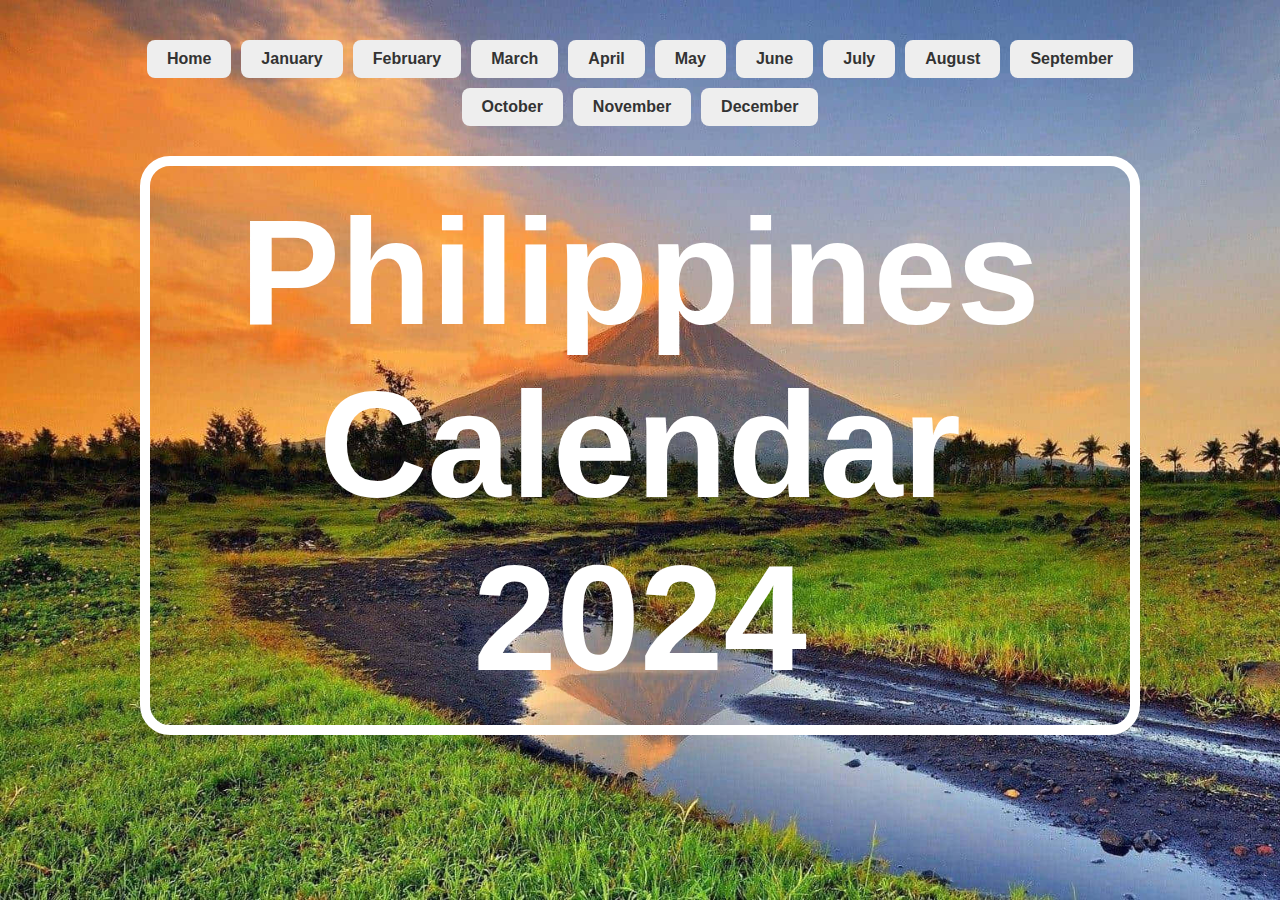
<file: index.html>
<!DOCTYPE html>
<html lang="en">
<head>
  <meta charset="utf-8" />
  <meta name="viewport" content="width=device-width, initial-scale=1" />
  <title>Philippines Calendar 2024</title>
  <link rel="stylesheet" href="style.css">
</head>
<body>
  <div class="wrap">
    <header>
      <div class="title"></div>
      <div class="subtitle"></div>
    </header>
    
    <section class="month-links">
      <a href="index.html">Home</a>
      <a href="January.html">January</a>
      <a href="February.html">February</a>
      <a href="march.html">March</a>
      <a href="april.html">April</a>
      <a href="may.html">May</a>
      <a href="june.html">June</a>
      <a href="july.html">July</a>
      <a href="august.html">August</a>
      <a href="september.html">September</a>
      <a href="october.html">October</a>
      <a href="november.html">November</a>
      <a href="december.html">December</a>
    </section>

    <header>
      <div class="home3">Philippines Calendar 2024</div>
      <div class="subtitle"></div>
    </header>
  </div>
</body>
</html>
</file>
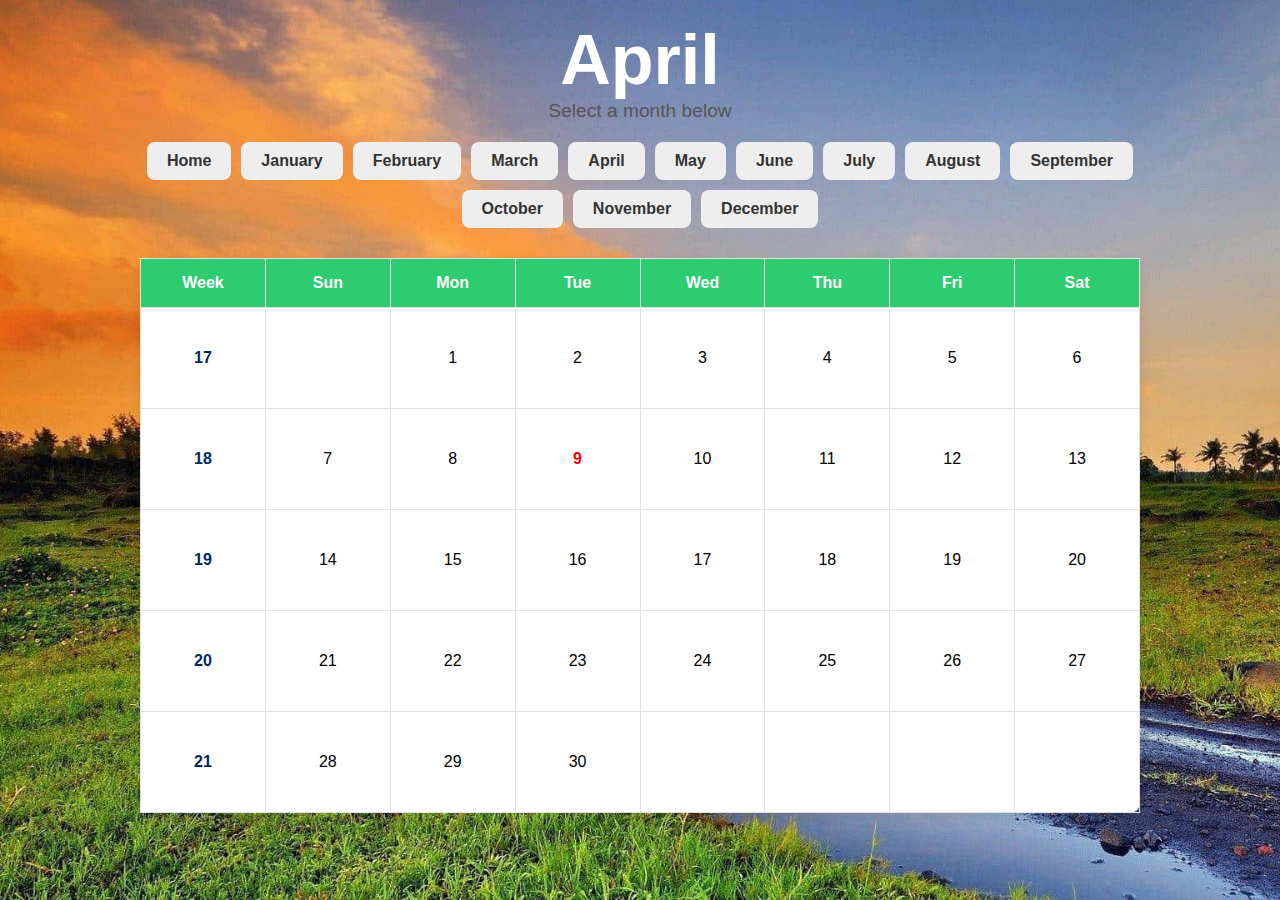
<file: april.html>
<!DOCTYPE html>
<html lang="en">
<head>
  <meta charset="utf-8" />
  <meta name="viewport" content="width=device-width, initial-scale=1" />
  <title>Philippines Calendar 2024</title>
  <link rel="stylesheet" href="style.css">
</head>
<body class="bg image" >
  <div class="wrap">
    <header>
      <div class="title">April</div>
      <div class="subtitle">Select a month below</div>
    </header>
    
    <section class="month-links">
      <a href="index.html">Home</a>
      <a href="January.html">January</a>
      <a href="February.html">February</a>
      <a href="march.html">March</a>
      <a href="april.html">April</a>
      <a href="may.html">May</a>
      <a href="june.html">June</a>
      <a href="july.html">July</a>
      <a href="august.html">August</a>
      <a href="september.html">September</a>
      <a href="october.html">October</a>
      <a href="november.html">November</a>
      <a href="december.html">December</a>
    </section>

    <section id="january" class="calendar">
      <table>
        <thead>
          <tr>
            <th>Week</th>
            <th>Sun</th>
            <th>Mon</th>
            <th>Tue</th>
            <th>Wed</th>
            <th>Thu</th>
            <th>Fri</th>
            <th>Sat</th>
          </tr>
        </thead>
        <tbody>
          <tr>
            <td class="weekc">17</td><td></td><td>1</td><td>2</td><td>3</td><td>4</td><td>5</td><td>6</td>
          </tr>
          <tr>
            <td class="weekc">18</td><td>7</td><td>8</td><td class="holiday1">9
              <div class="tooltip">
                <img src="araw ng kagitingan.jpg" alt="Araw ng Kagitingan">
                <h4>Araw ng Kagitingan</h4>
                <p>Day of Valor honoring Filipino and American soldiers in WWII.</p>
              </div>
            </td><td>10</td><td>11</td><td>12</td><td>13</td>
          </tr>
          <tr>
            <td class="weekc">19</td><td>14</td><td>15</td><td>16</td><td>17</td><td>18</td><td>19</td><td>20</td>
          </tr>
          <tr>
            <td class="weekc">20</td><td>21</td><td>22</td><td>23</td><td>24</td><td>25</td><td>26</td><td>27</td>
          </tr>
          <tr>
            <td class="weekc">21</td><td>28</td><td>29</td><td>30</td><td></td><td></td><td></td><td></td>
          </tr>
        </tbody>
      </table>
    </section>
  </div>
</body>
</html>
</file>
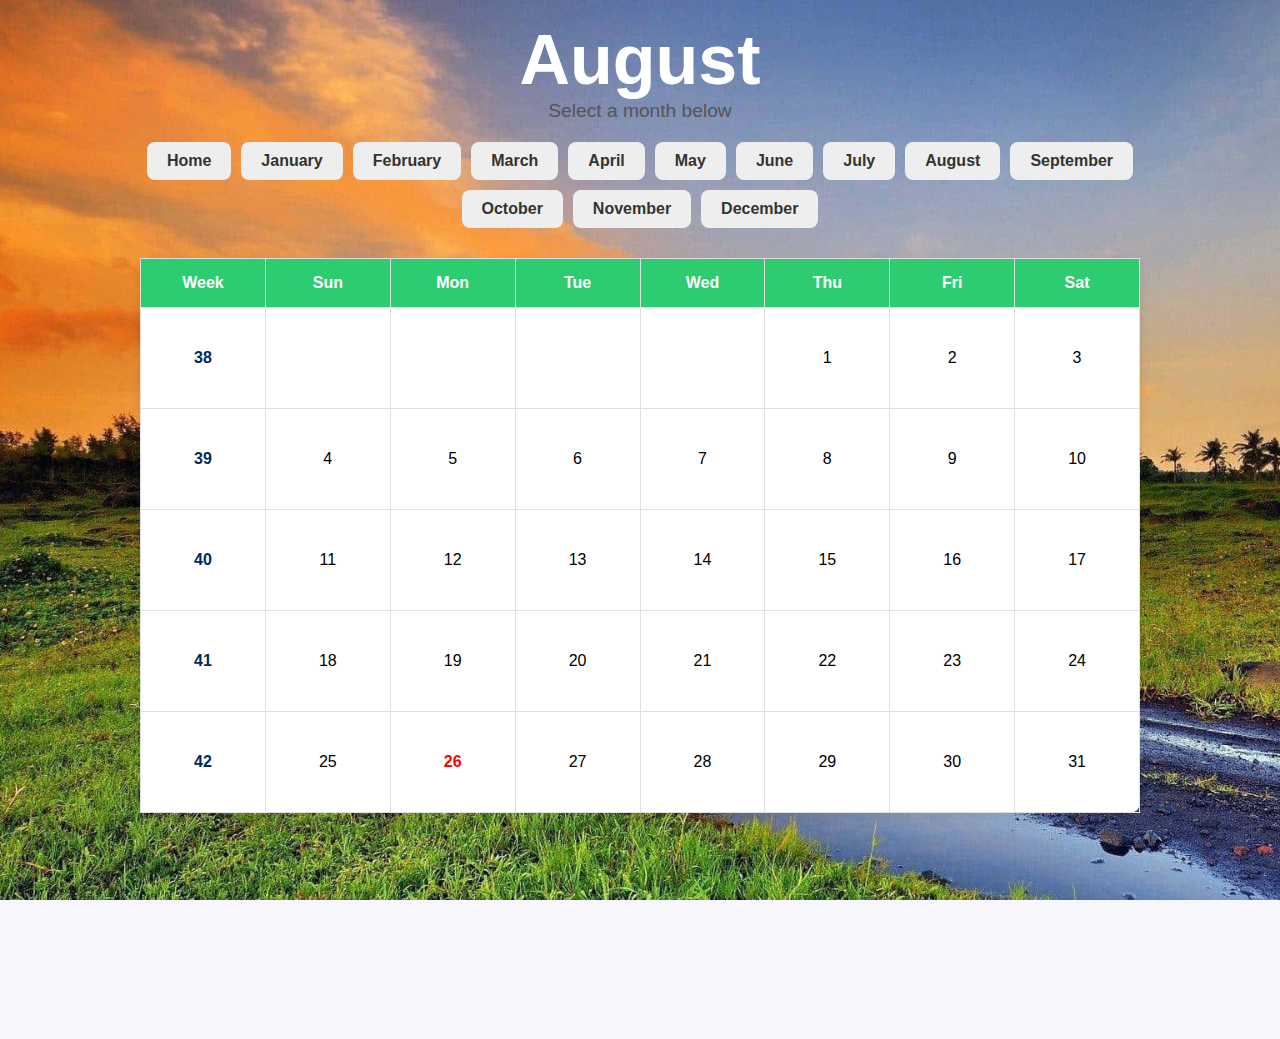
<file: august.html>
<!DOCTYPE html>
<html lang="en">
<head>
  <meta charset="utf-8" />
  <meta name="viewport" content="width=device-width, initial-scale=1" />
  <title>Philippines Calendar 2024</title>
  <link rel="stylesheet" href="style.css">
</head>
<body class="bg image" >
  <div class="wrap">
    <header>
      <div class="title">August</div>
      <div class="subtitle">Select a month below</div>
    </header>
    
    <section class="month-links">
      <a href="index.html">Home</a>
      <a href="January.html">January</a>
      <a href="February.html">February</a>
      <a href="march.html">March</a>
      <a href="april.html">April</a>
      <a href="may.html">May</a>
      <a href="june.html">June</a>
      <a href="july.html">July</a>
      <a href="august.html">August</a>
      <a href="september.html">September</a>
      <a href="october.html">October</a>
      <a href="november.html">November</a>
      <a href="december.html">December</a>
    </section>

    <section id="january" class="calendar">
      <table>
        <thead>
          <tr>
            <th>Week</th>
            <th>Sun</th>
            <th>Mon</th>
            <th>Tue</th>
            <th>Wed</th>
            <th>Thu</th>
            <th>Fri</th>
            <th>Sat</th>
          </tr>
        </thead>
        <tbody>
          <tr>
            <td class="weekc">38</td><td></td><td></td><td></td><td></td><td>1</td><td>2</td><td>3</td>
          </tr>
          <tr>
            <td class="weekc">39</td><td>4</td><td>5</td><td>6</td><td>7</td><td>8</td><td>9</td><td>10</td>
          </tr>
          <tr>
            <td class="weekc">40</td><td>11</td><td>12</td><td>13</td><td>14</td><td>15</td><td>16</td><td>17</td>
          </tr>
          <tr>
            <td class="weekc">41</td><td>18</td><td>19</td><td>20</td><td>21</td><td>22</td><td>23</td><td>24</td>
          </tr>
          <tr>
            <td class="weekc">42</td><td>25</td><td class="holiday1">26
              <div class="tooltip">
                <img src="national.png" alt="National Heroe's Day">
                <h4>National Heroe's Day</h4>
                <p>Honors the bravery of Filipino heroes who fought for freedom.</p>
              </div>
            </td><td>27</td><td>28</td><td>29</td><td>30</td><td>31</td>
          </tr>
        </tbody>
      </table>
    </section>
  </div>
</body>
</html>
</file>
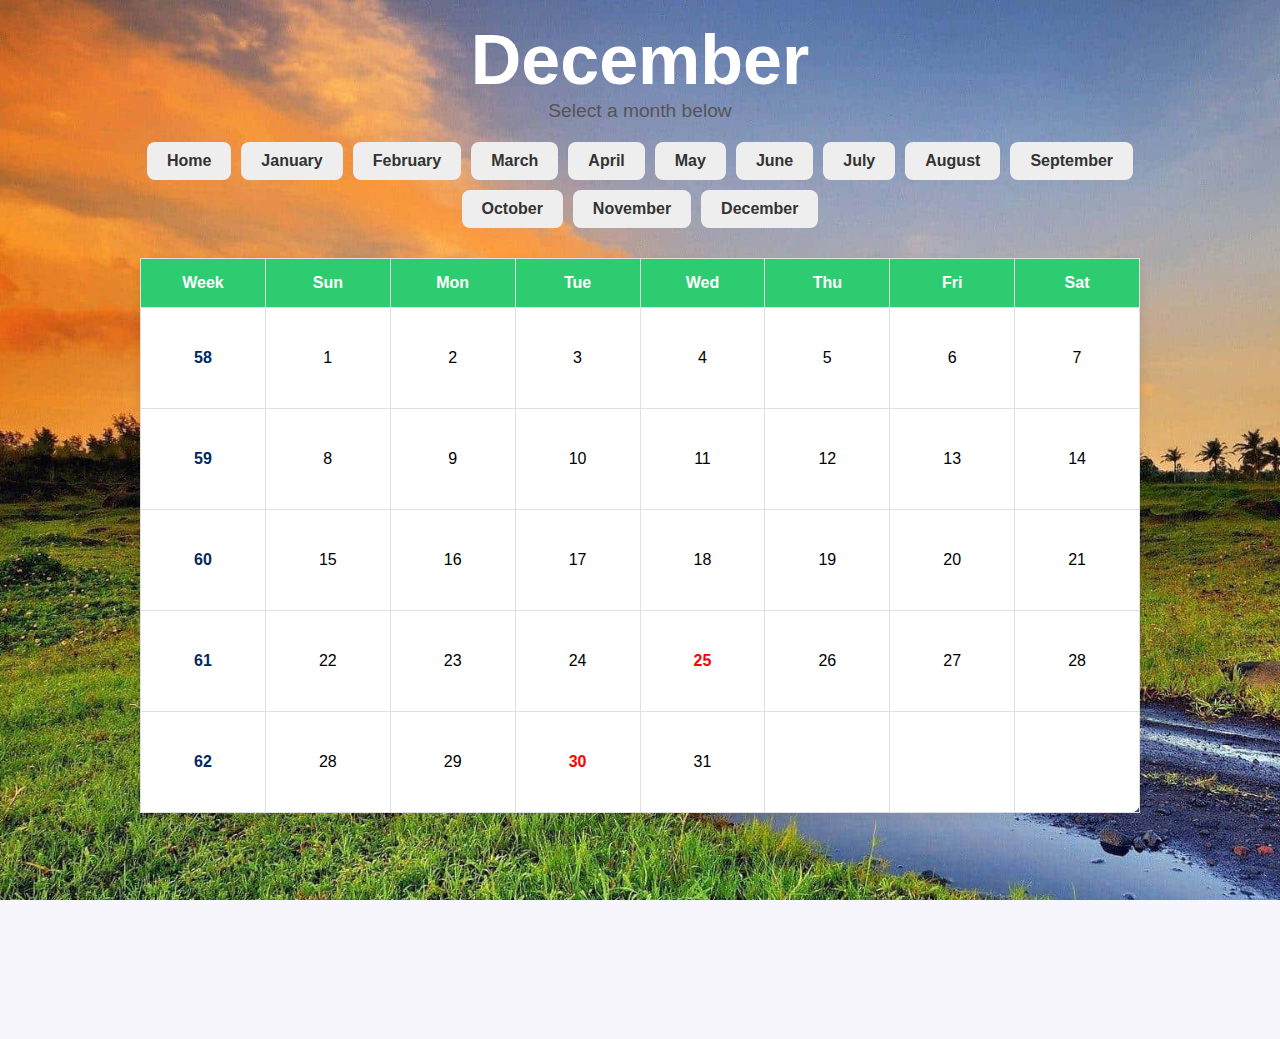
<file: december.html>
<!DOCTYPE html>
<html lang="en">
<head>
  <meta charset="utf-8" />
  <meta name="viewport" content="width=device-width, initial-scale=1" />
  <title>Philippines Calendar 2024</title>
  <link rel="stylesheet" href="style.css">
</head>
<body class="bg image" >
  <div class="wrap">
    <header>
      <div class="title">December</div>
      <div class="subtitle">Select a month below</div>
    </header>
    
    <section class="month-links">
      <a href="index.html">Home</a>
      <a href="January.html">January</a>
      <a href="February.html">February</a>
      <a href="march.html">March</a>
      <a href="april.html">April</a>
      <a href="may.html">May</a>
      <a href="june.html">June</a>
      <a href="july.html">July</a>
      <a href="august.html">August</a>
      <a href="september.html">September</a>
      <a href="october.html">October</a>
      <a href="november.html">November</a>
      <a href="december.html">December</a>
    </section>

    <section id="january" class="calendar">
      <table>
        <thead>
          <tr>
            <th>Week</th>
            <th>Sun</th>
            <th>Mon</th>
            <th>Tue</th>
            <th>Wed</th>
            <th>Thu</th>
            <th>Fri</th>
            <th>Sat</th>
          </tr>
        </thead>
        <tbody>
          <tr>
            <td class="weekc">58</td><td>1</td><td>2</td><td>3</td><td>4</td><td>5</td><td>6</td><td>7</td>
          </tr>
          <tr>
            <td class="weekc">59</td><td>8</td><td>9</td><td>10</td><td>11</td><td>12</td><td>13</td><td>14</td>
          </tr>
          <tr>
            <td class="weekc">60</td><td>15</td><td>16</td><td>17</td><td>18</td><td>19</td><td>20</td><td>21</td>
          </tr>
          <tr>
            <td class="weekc">61</td><td>22</td><td>23</td><td>24</td><td class="holiday1">25
              <div class="tooltip">
                <img src="Christmas Day.jpg" alt="Christmas Day">
                <h4>Christmas Day</h4>
                <p>Celebration of the birth of Jesus Christ.</p>
              </div>
            </td><td>26</td><td>27</td><td>28</td>
          </tr>
          <tr>
            <td class="weekc">62</td><td>28</td><td>29</td><td class="holiday1">30
              <div class="tooltip">
                <img src="Rizal Day.jpg" alt="Rizal Day">
                <h4>Rizal Day</h4>
                <p>Honors national hero Dr. José Rizal on the anniversary of his execution.</p>
              </div>
            </td><td>31</td><td></td><td></td><td></td>
          </tr>
        </tbody>
      </table>
    </section>
  </div>
</body>
</html>
</file>
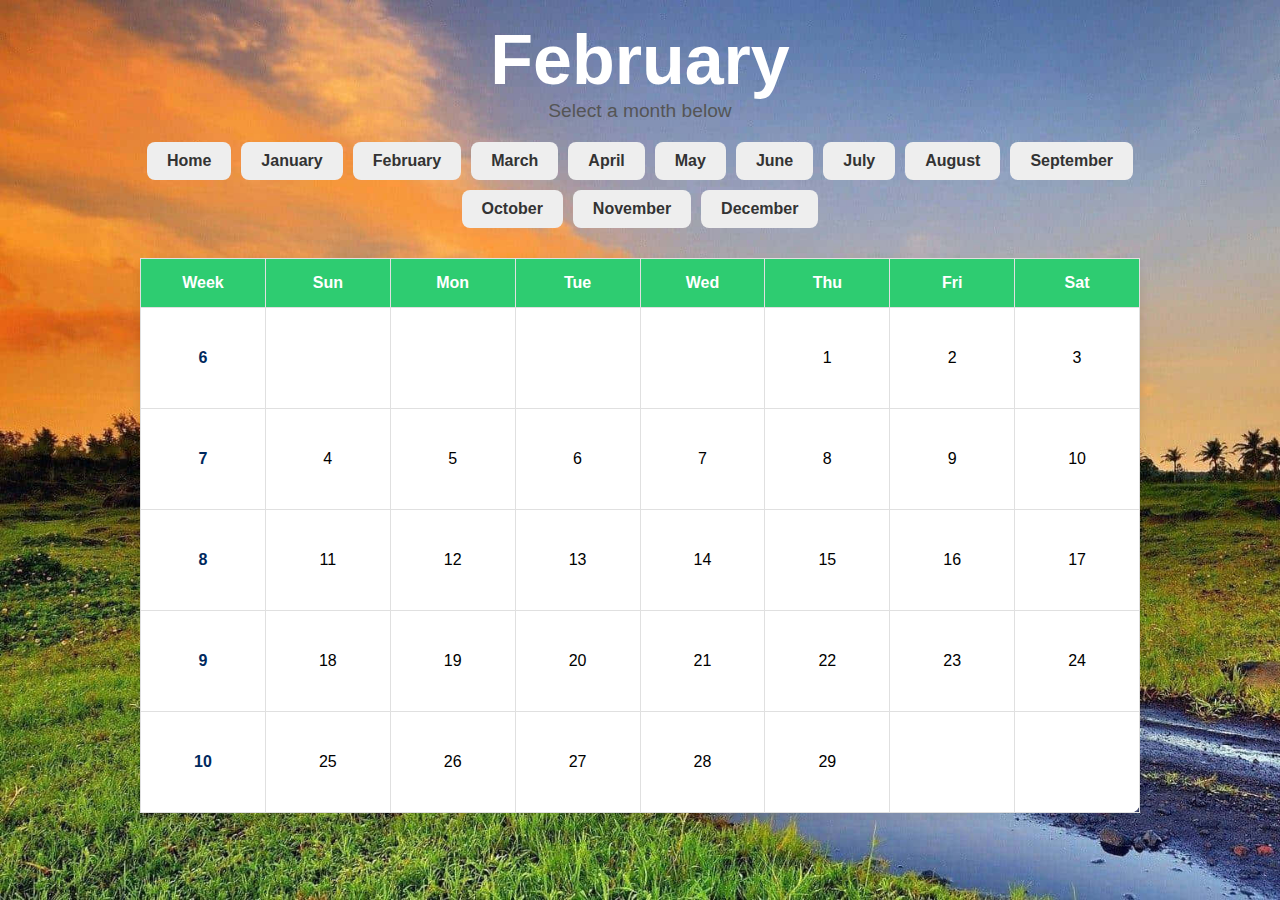
<file: February.html>
<!DOCTYPE html>
<html lang="en">
<head>
  <meta charset="utf-8" />
  <meta name="viewport" content="width=device-width, initial-scale=1" />
  <title>Philippines Calendar 2024</title>
  <link rel="stylesheet" href="style.css">
</head>
<body class="bg image" >
  <div class="wrap">
    <header>
      <div class="title">February</div>
      <div class="subtitle">Select a month below</div>
    </header>
    
    <section class="month-links">
      <a href="index.html">Home</a>
      <a href="January.html">January</a>
      <a href="February.html">February</a>
      <a href="march.html">March</a>
      <a href="april.html">April</a>
      <a href="may.html">May</a>
      <a href="june.html">June</a>
      <a href="july.html">July</a>
      <a href="august.html">August</a>
      <a href="september.html">September</a>
      <a href="october.html">October</a>
      <a href="november.html">November</a>
      <a href="december.html">December</a>
    </section>

    <section id="january" class="calendar">
      <table>
        <thead>
          <tr>
            <th>Week</th>
            <th>Sun</th>
            <th>Mon</th>
            <th>Tue</th>
            <th>Wed</th>
            <th>Thu</th>
            <th>Fri</th>
            <th>Sat</th>
          </tr>
        </thead>
        <tbody>
          <tr>
            <td class="weekc">6</td><td></td><td></td><td></td><td></td><td>1</td><td>2</td><td>3</td>
          </tr>
          <tr>
            <td class="weekc">7</td><td>4</td><td>5</td><td>6</td><td>7</td><td>8</td><td>9</td><td>10</td>
          </tr>
          <tr>
            <td class="weekc">8</td><td>11</td><td>12</td><td>13</td><td>14</td><td>15</td><td>16</td><td>17</td>
          </tr>
          <tr>
            <td class="weekc">9</td><td>18</td><td>19</td><td>20</td><td>21</td><td>22</td><td>23</td><td>24</td>
          </tr>
          <tr>
            <td class="weekc">10</td><td>25</td><td>26</td><td>27</td><td>28</td><td>29</td><td></td><td></td>
          </tr>
        </tbody>
      </table>
    </section>
  </div>
</body>
</html>
</file>
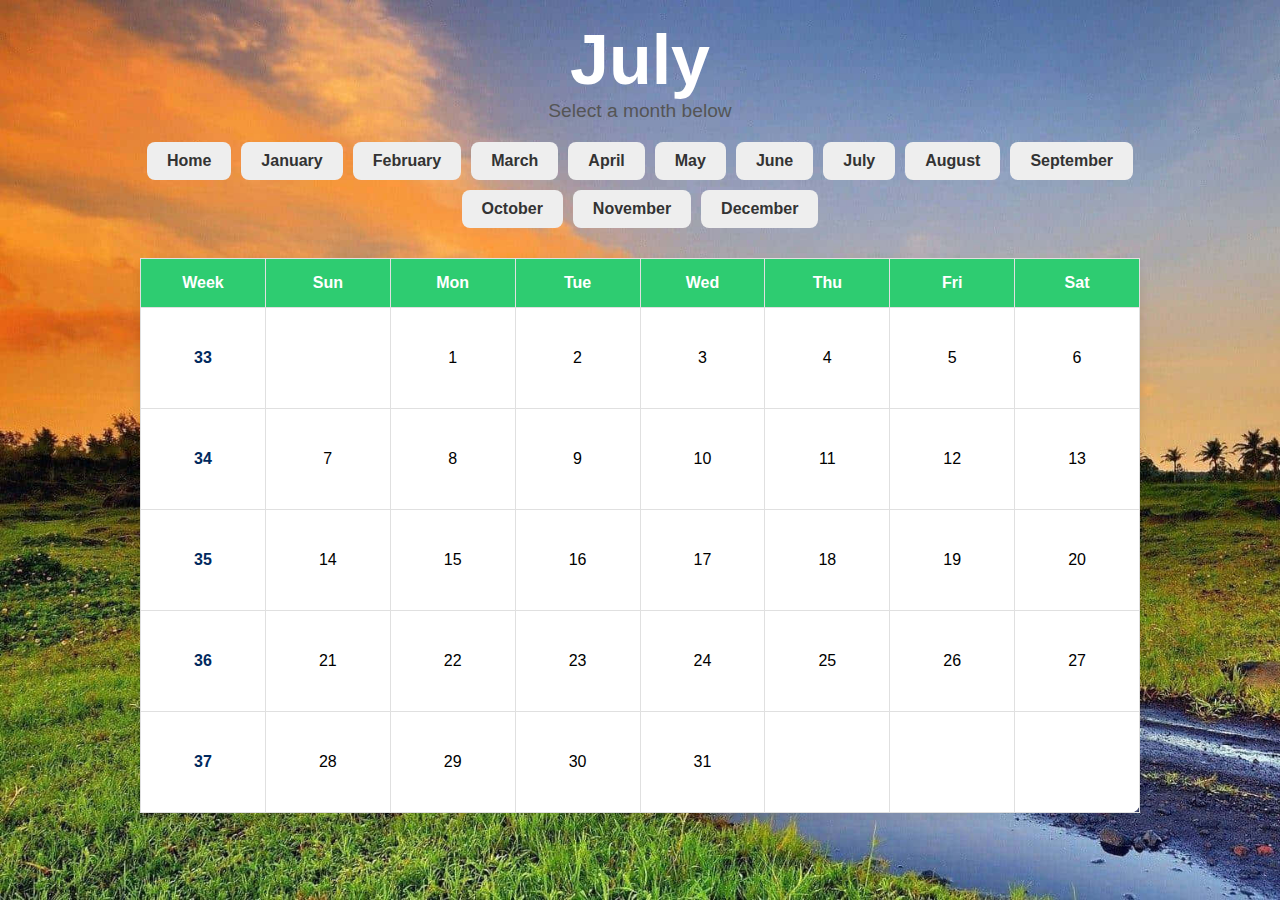
<file: july.html>
<!DOCTYPE html>
<html lang="en">
<head>
  <meta charset="utf-8" />
  <meta name="viewport" content="width=device-width, initial-scale=1" />
  <title>Philippines Calendar 2024</title>
  <link rel="stylesheet" href="style.css">
</head>
<body class="bg image" >
  <div class="wrap">
    <header>
      <div class="title">July</div>
      <div class="subtitle">Select a month below</div>
    </header>
    
    <section class="month-links">
      <a href="index.html">Home</a>
      <a href="January.html">January</a>
      <a href="February.html">February</a>
      <a href="march.html">March</a>
      <a href="april.html">April</a>
      <a href="may.html">May</a>
      <a href="june.html">June</a>
      <a href="july.html">July</a>
      <a href="august.html">August</a>
      <a href="september.html">September</a>
      <a href="october.html">October</a>
      <a href="november.html">November</a>
      <a href="december.html">December</a>
    </section>

    <section id="january" class="calendar">
      <table>
        <thead>
          <tr>
            <th>Week</th>
            <th>Sun</th>
            <th>Mon</th>
            <th>Tue</th>
            <th>Wed</th>
            <th>Thu</th>
            <th>Fri</th>
            <th>Sat</th>
          </tr>
        </thead>
        <tbody>
          <tr>
            <td class="weekc">33</td><td></td><td>1</td><td>2</td><td>3</td><td>4</td><td>5</td><td>6</td>
          </tr>
          <tr>
            <td class="weekc">34</td><td>7</td><td>8</td><td>9</td><td>10</td><td>11</td><td>12</td><td>13</td>
          </tr>
          <tr>
            <td class="weekc">35</td><td>14</td><td>15</td><td>16</td><td>17</td><td>18</td><td>19</td><td>20</td>
          </tr>
          <tr>
            <td class="weekc">36</td><td>21</td><td>22</td><td>23</td><td>24</td><td>25</td><td>26</td><td>27</td>
          </tr>
          <tr>
            <td class="weekc">37</td><td>28</td><td>29</td><td>30</td><td>31</td><td></td><td></td><td></td>
          </tr>
        </tbody>
      </table>
    </section>
  </div>
</body>
</html>
</file>
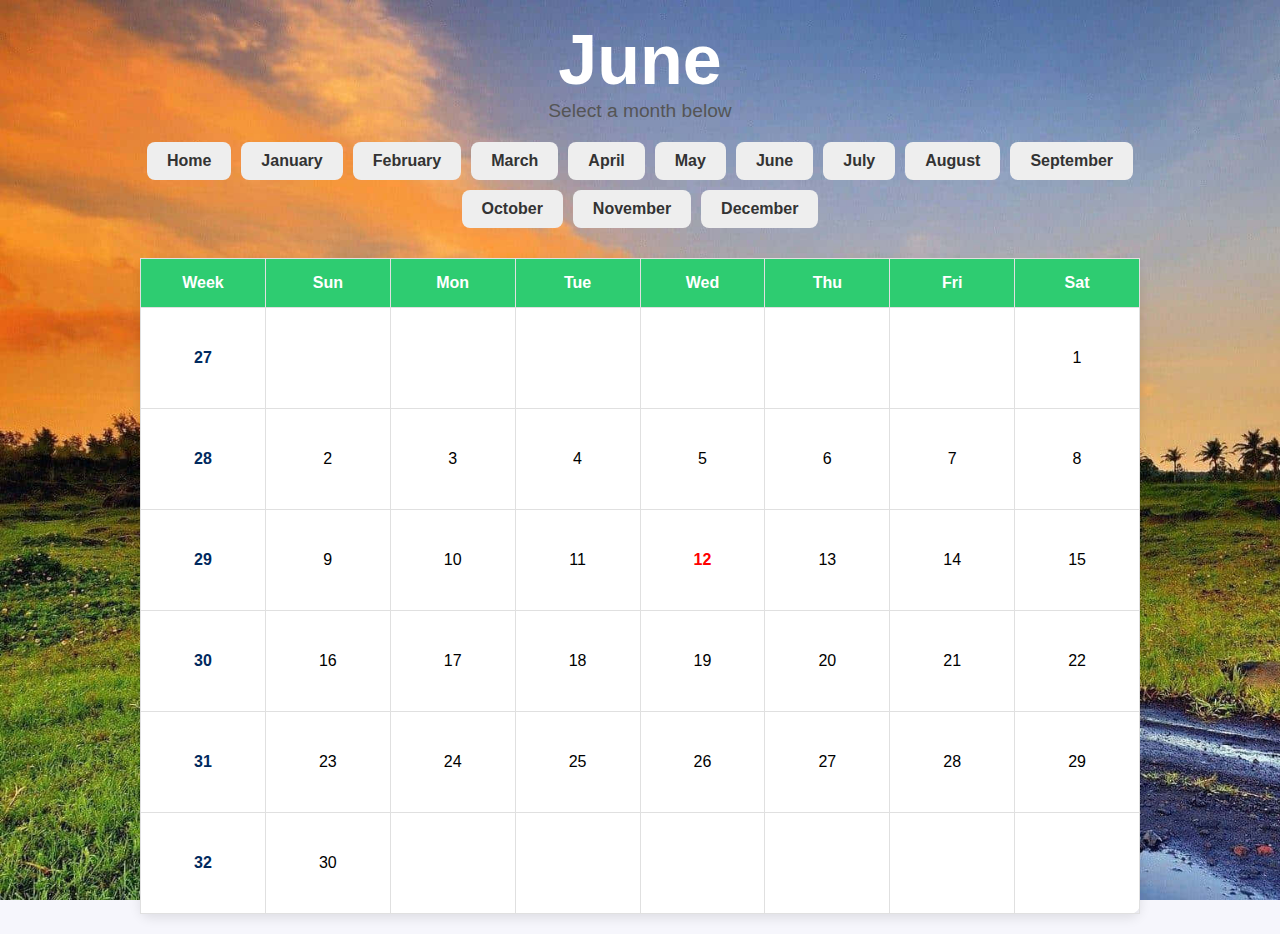
<file: june.html>
<!DOCTYPE html>
<html lang="en">
<head>
  <meta charset="utf-8" />
  <meta name="viewport" content="width=device-width, initial-scale=1" />
  <title>Philippines Calendar 2024</title>
  <link rel="stylesheet" href="style.css">
</head>
<body class="bg image" >
  <div class="wrap">
    <header>
      <div class="title">June</div>
      <div class="subtitle">Select a month below</div>
    </header>
    
    <section class="month-links">
      <a href="index.html">Home</a>
      <a href="January.html">January</a>
      <a href="February.html">February</a>
      <a href="march.html">March</a>
      <a href="april.html">April</a>
      <a href="may.html">May</a>
      <a href="june.html">June</a>
      <a href="july.html">July</a>
      <a href="august.html">August</a>
      <a href="september.html">September</a>
      <a href="october.html">October</a>
      <a href="november.html">November</a>
      <a href="december.html">December</a>
    </section>

    <section id="january" class="calendar">
      <table>
        <thead>
          <tr>
            <th>Week</th>
            <th>Sun</th>
            <th>Mon</th>
            <th>Tue</th>
            <th>Wed</th>
            <th>Thu</th>
            <th>Fri</th>
            <th>Sat</th>
          </tr>
        </thead>
        <tbody>
          <tr>
            <td class="weekc">27</td><td></td><td></td><td></td><td></td><td></td><td></td><td>1</td>
          </tr>
          <tr>
            <td class="weekc">28</td><td>2</td><td>3</td><td>4</td><td>5</td><td>6</td><td>7</td><td>8</td>
          </tr>
          <tr>
            <td class="weekc">29</td><td>9</td><td>10</td><td>11</td><td class="holiday1">12
              <div class="tooltip">
                <img src="Independence Day.png" alt="Independence Day">
                <h4>Independence Day</h4>
                <p>Commemorates Philippine independence from Spain in 1898.</p>
              </div>
            </td><td>13</td><td>14</td><td>15</td>
          </tr>
          <tr>
            <td class="weekc">30</td><td>16</td><td>17</td><td>18</td><td>19</td><td>20</td><td>21</td><td>22</td>
          </tr>
          <tr>
            <td class="weekc">31</td><td>23</td><td>24</td><td>25</td><td>26</td><td>27</td><td>28</td><td>29</td>
          </tr>
          <tr>
            <td class="weekc">32</td><td>30</td><td></td><td></td><td></td><td></td><td></td><td></td>
          </tr>
        </tbody>
      </table>
    </section>
  </div>
</body>
</html>
</file>
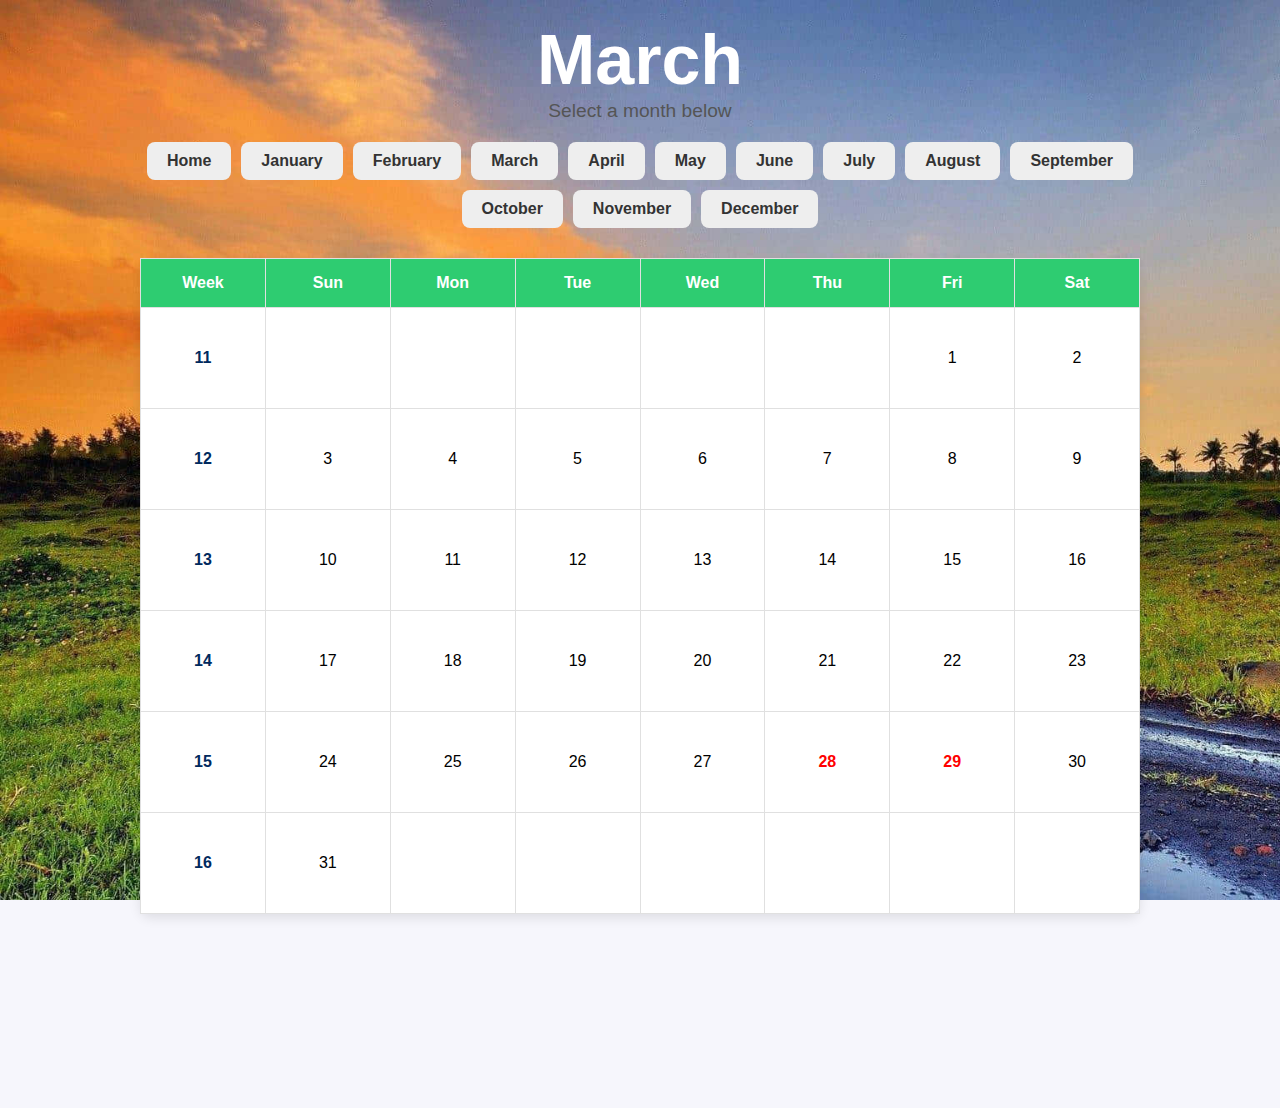
<file: march.html>
<!DOCTYPE html>
<html lang="en">
<head>
  <meta charset="utf-8" />
  <meta name="viewport" content="width=device-width, initial-scale=1" />
  <title>Philippines Calendar 2024</title>
  <link rel="stylesheet" href="style.css">
</head>
<body class="bg image" >
  <div class="wrap">
    <header>
      <div class="title">March</div>
      <div class="subtitle">Select a month below</div>
    </header>
    
    <section class="month-links">
      <a href="index.html">Home</a>
      <a href="January.html">January</a>
      <a href="February.html">February</a>
      <a href="march.html">March</a>
      <a href="april.html">April</a>
      <a href="may.html">May</a>
      <a href="june.html">June</a>
      <a href="july.html">July</a>
      <a href="august.html">August</a>
      <a href="september.html">September</a>
      <a href="october.html">October</a>
      <a href="november.html">November</a>
      <a href="december.html">December</a>
    </section>

    <section id="january" class="calendar">
      <table>
        <thead>
          <tr>
            <th>Week</th>
            <th>Sun</th>
            <th>Mon</th>
            <th>Tue</th>
            <th>Wed</th>
            <th>Thu</th>
            <th>Fri</th>
            <th>Sat</th>
          </tr>
        </thead>
        <tbody>
          <tr>
            <td class="weekc">11</td><td></td><td></td><td></td><td></td><td></td><td>1</td><td>2</td>
          </tr>
          <tr>
            <td class="weekc">12</td><td>3</td><td>4</td><td>5</td><td>6</td><td>7</td><td>8</td><td>9</td>
          </tr>
          <tr>
            <td class="weekc">13</td><td>10</td><td>11</td><td>12</td><td>13</td><td>14</td><td>15</td><td>16</td>
          </tr>
          <tr>
            <td class="weekc">14</td><td>17</td><td>18</td><td>19</td><td>20</td><td>21</td><td>22</td><td>23</td>
          </tr>
          <tr>
            <td class="weekc">15</td><td>24</td><td>25</td><td>26</td><td>27</td><td class="holiday1">28
              <div class="tooltip">
                <img src="Maundy Thursday.jpg" alt="Maundy Thursday">
                <h4>Maundy Thursday</h4>
                <p>Christian holiday commemorating the Last Supper of Jesus Christ.</p>
              </div>
            </td><td class="holiday1">29
                <div class="tooltip">
                <img src="Good Friday.jpg" alt="Good Friday">
                <h4>Good Friday</h4>
                <p>Christian holiday observing the crucifixion of Jesus Christ.</p>
                </div>
            </td><td>30</td>
          </tr>
          <tr>
            <td class="weekc">16</td><td>31</td><td></td><td></td><td></td><td></td><td></td><td></td>
          </tr>
        </tbody>
      </table>
    </section>
  </div>
</body>
</html>
</file>
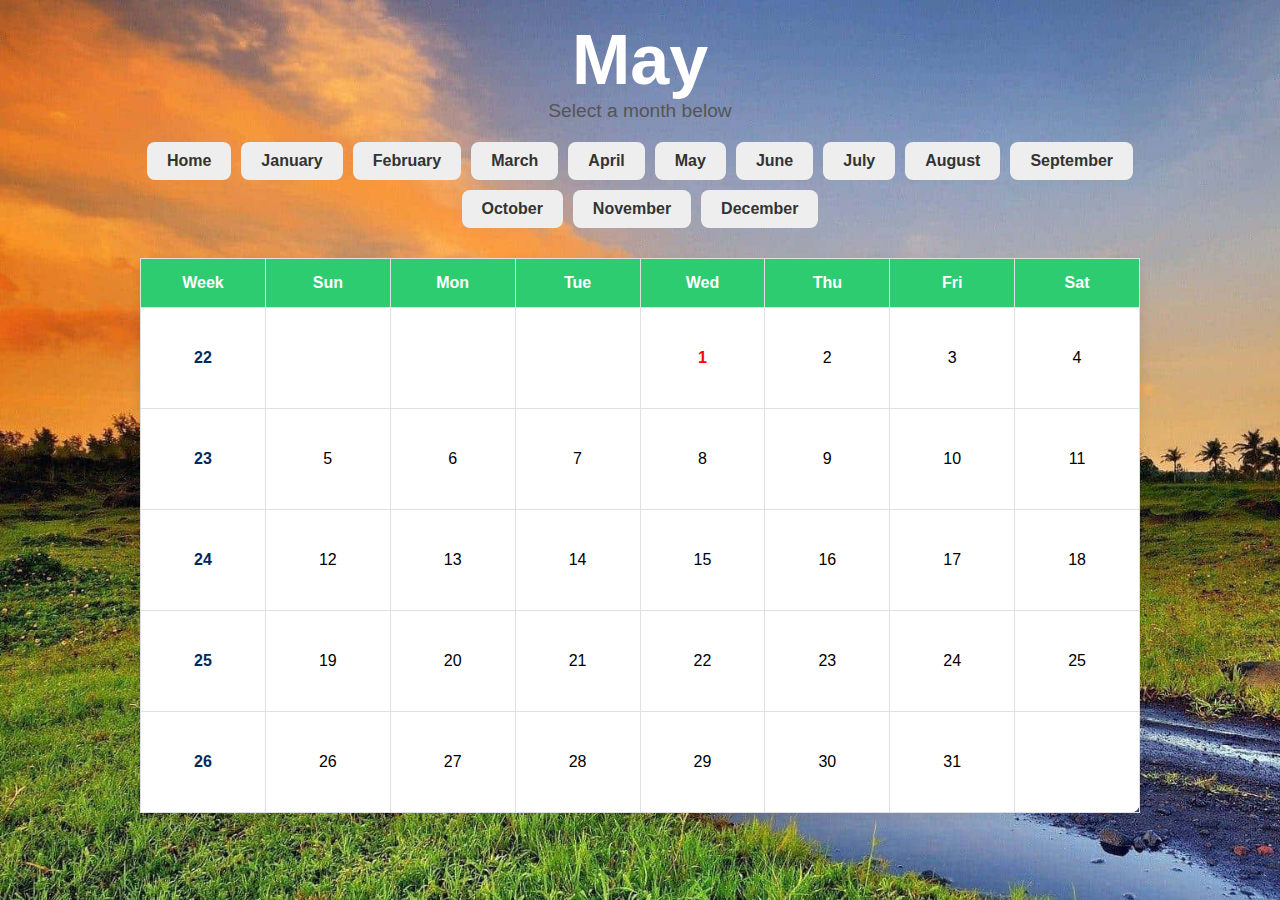
<file: may.html>
<!DOCTYPE html>
<html lang="en">
<head>
  <meta charset="utf-8" />
  <meta name="viewport" content="width=device-width, initial-scale=1" />
  <title>Philippines Calendar 2024</title>
  <link rel="stylesheet" href="style.css">
</head>
<body class="bg image" >
  <div class="wrap">
    <header>
      <div class="title">May</div>
      <div class="subtitle">Select a month below</div>
    </header>
    
    <section class="month-links">
      <a href="index.html">Home</a>
      <a href="January.html">January</a>
      <a href="February.html">February</a>
      <a href="march.html">March</a>
      <a href="april.html">April</a>
      <a href="may.html">May</a>
      <a href="june.html">June</a>
      <a href="july.html">July</a>
      <a href="august.html">August</a>
      <a href="september.html">September</a>
      <a href="october.html">October</a>
      <a href="november.html">November</a>
      <a href="december.html">December</a>
    </section>

    <section id="january" class="calendar">
      <table>
        <thead>
          <tr>
            <th>Week</th>
            <th>Sun</th>
            <th>Mon</th>
            <th>Tue</th>
            <th>Wed</th>
            <th>Thu</th>
            <th>Fri</th>
            <th>Sat</th>
          </tr>
        </thead>
        <tbody>
          <tr>
            <td class="weekc">22</td><td></td><td></td><td></td><td class="holiday1">1
              <div class="tooltip">
                <img src="Labor Day.jpg" alt="Labor Day">
                <h4>Labor Day</h4>
                <p>Celebration of workers and labor rights.</p>
              </div>
            </td><td>2</td><td>3</td><td>4</td>
          </tr>
          <tr>
            <td class="weekc">23</td><td>5</td><td>6</td><td>7</td><td>8</td><td>9</td><td>10</td><td>11</td>
          </tr>
          <tr>
            <td class="weekc">24</td><td>12</td><td>13</td><td>14</td><td>15</td><td>16</td><td>17</td><td>18</td>
          </tr>
          <tr>
            <td class="weekc">25</td><td>19</td><td>20</td><td>21</td><td>22</td><td>23</td><td>24</td><td>25</td>
          </tr>
          <tr>
            <td class="weekc">26</td><td>26</td><td>27</td><td>28</td><td>29</td><td>30</td><td>31</td><td></td>
          </tr>
        </tbody>
      </table>
    </section>
  </div>
</body>
</html>
</file>
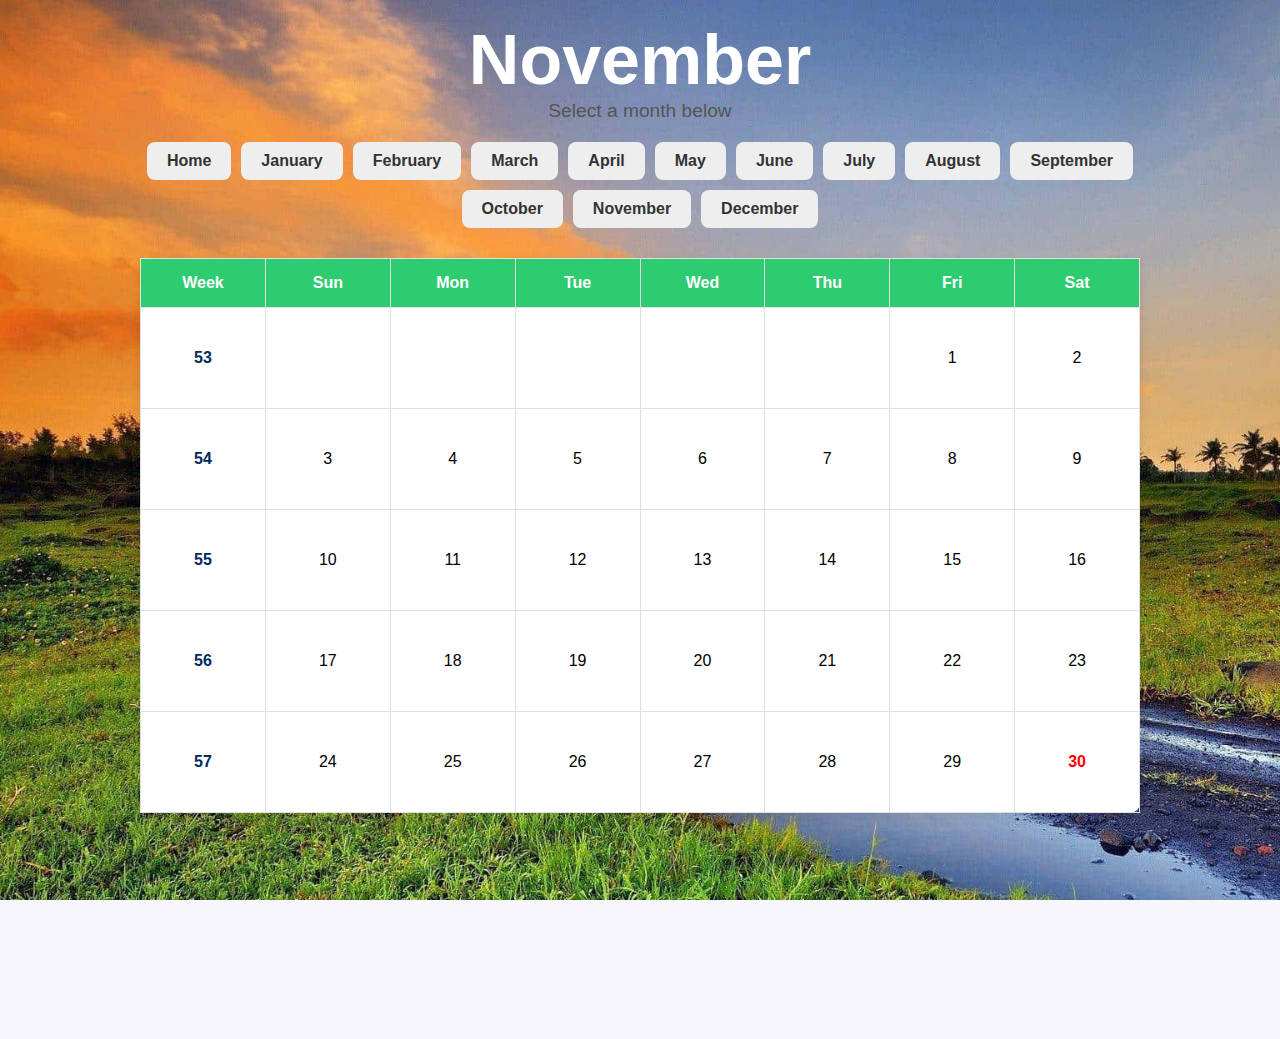
<file: november.html>
<!DOCTYPE html>
<html lang="en">
<head>
  <meta charset="utf-8" />
  <meta name="viewport" content="width=device-width, initial-scale=1" />
  <title>Philippines Calendar 2024</title>
  <link rel="stylesheet" href="style.css">
</head>
<body class="bg image" >
  <div class="wrap">
    <header>
      <div class="title">November</div>
      <div class="subtitle">Select a month below</div>
    </header>
    
    <section class="month-links">
      <a href="index.html">Home</a>
      <a href="January.html">January</a>
      <a href="February.html">February</a>
      <a href="march.html">March</a>
      <a href="april.html">April</a>
      <a href="may.html">May</a>
      <a href="june.html">June</a>
      <a href="july.html">July</a>
      <a href="august.html">August</a>
      <a href="september.html">September</a>
      <a href="october.html">October</a>
      <a href="november.html">November</a>
      <a href="december.html">December</a>
    </section>

    <section id="january" class="calendar">
      <table>
        <thead>
          <tr>
            <th>Week</th>
            <th>Sun</th>
            <th>Mon</th>
            <th>Tue</th>
            <th>Wed</th>
            <th>Thu</th>
            <th>Fri</th>
            <th>Sat</th>
          </tr>
        </thead>
        <tbody>
          <tr>
            <td class="weekc">53</td><td></td><td></td><td></td><td></td><td></td><td>1</td><td>2</td>
          </tr>
          <tr>
            <td class="weekc">54</td><td>3</td><td>4</td><td>5</td><td>6</td><td>7</td><td>8</td><td>9</td>
          </tr>
          <tr>
            <td class="weekc">55</td><td>10</td><td>11</td><td>12</td><td>13</td><td>14</td><td>15</td><td>16</td>
          </tr>
          <tr>
            <td class="weekc">56</td><td>17</td><td>18</td><td>19</td><td>20</td><td>21</td><td>22</td><td>23</td>
          </tr>
          <tr>
            <td class="weekc">57</td><td>24</td><td>25</td><td>26</td><td>27</td><td>28</td><td>29</td><td class="holiday1">30
              <div class="tooltip">
                <img src="Bonifacio Day.jpg" alt="Bonifacio Day">
                <h4>Bonifacio Day</h4>
                <p>Celebrates the birth of revolutionary hero Andres Bonifacio.</p>
              </div>
            </td>
          </tr>
        </tbody>
      </table>
    </section>
  </div>
</body>
</html>
</file>
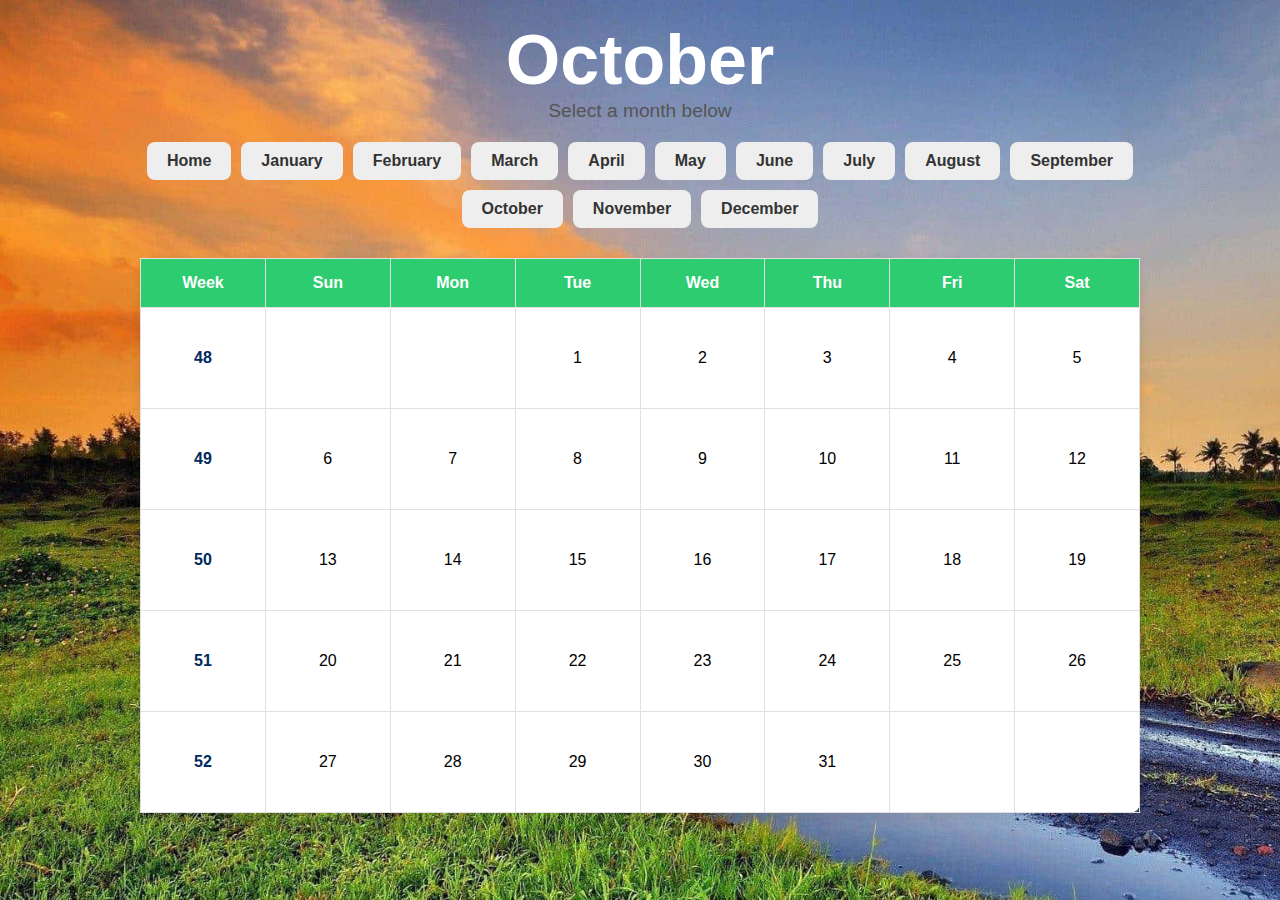
<file: october.html>
<!DOCTYPE html>
<html lang="en">
<head>
  <meta charset="utf-8" />
  <meta name="viewport" content="width=device-width, initial-scale=1" />
  <title>Philippines Calendar 2024</title>
  <link rel="stylesheet" href="style.css">
</head>
<body class="bg image" >
  <div class="wrap">
    <header>
      <div class="title">October</div>
      <div class="subtitle">Select a month below</div>
    </header>
    
    <section class="month-links">
      <a href="index.html">Home</a>
      <a href="January.html">January</a>
      <a href="February.html">February</a>
      <a href="march.html">March</a>
      <a href="april.html">April</a>
      <a href="may.html">May</a>
      <a href="june.html">June</a>
      <a href="july.html">July</a>
      <a href="august.html">August</a>
      <a href="september.html">September</a>
      <a href="october.html">October</a>
      <a href="november.html">November</a>
      <a href="december.html">December</a>
    </section>

    <section id="january" class="calendar">
      <table>
        <thead>
          <tr>
            <th>Week</th>
            <th>Sun</th>
            <th>Mon</th>
            <th>Tue</th>
            <th>Wed</th>
            <th>Thu</th>
            <th>Fri</th>
            <th>Sat</th>
          </tr>
        </thead>
        <tbody>
          <tr>
            <td class="weekc">48</td><td></td><td></td><td>1</td><td>2</td><td>3</td><td>4</td><td>5</td>
          </tr>
          <tr>
            <td class="weekc">49</td><td>6</td><td>7</td><td>8</td><td>9</td><td>10</td><td>11</td><td>12</td>
          </tr>
          <tr>
            <td class="weekc">50</td><td>13</td><td>14</td><td>15</td><td>16</td><td>17</td><td>18</td><td>19</td>
          </tr>
          <tr>
            <td class="weekc">51</td><td>20</td><td>21</td><td>22</td><td>23</td><td>24</td><td>25</td><td>26</td>
          </tr>
          <tr>
            <td class="weekc">52</td><td>27</td><td>28</td><td>29</td><td>30</td><td>31</td><td></td><td></td>
          </tr>
        </tbody>
      </table>
    </section>
  </div>
</body>
</html>
</file>
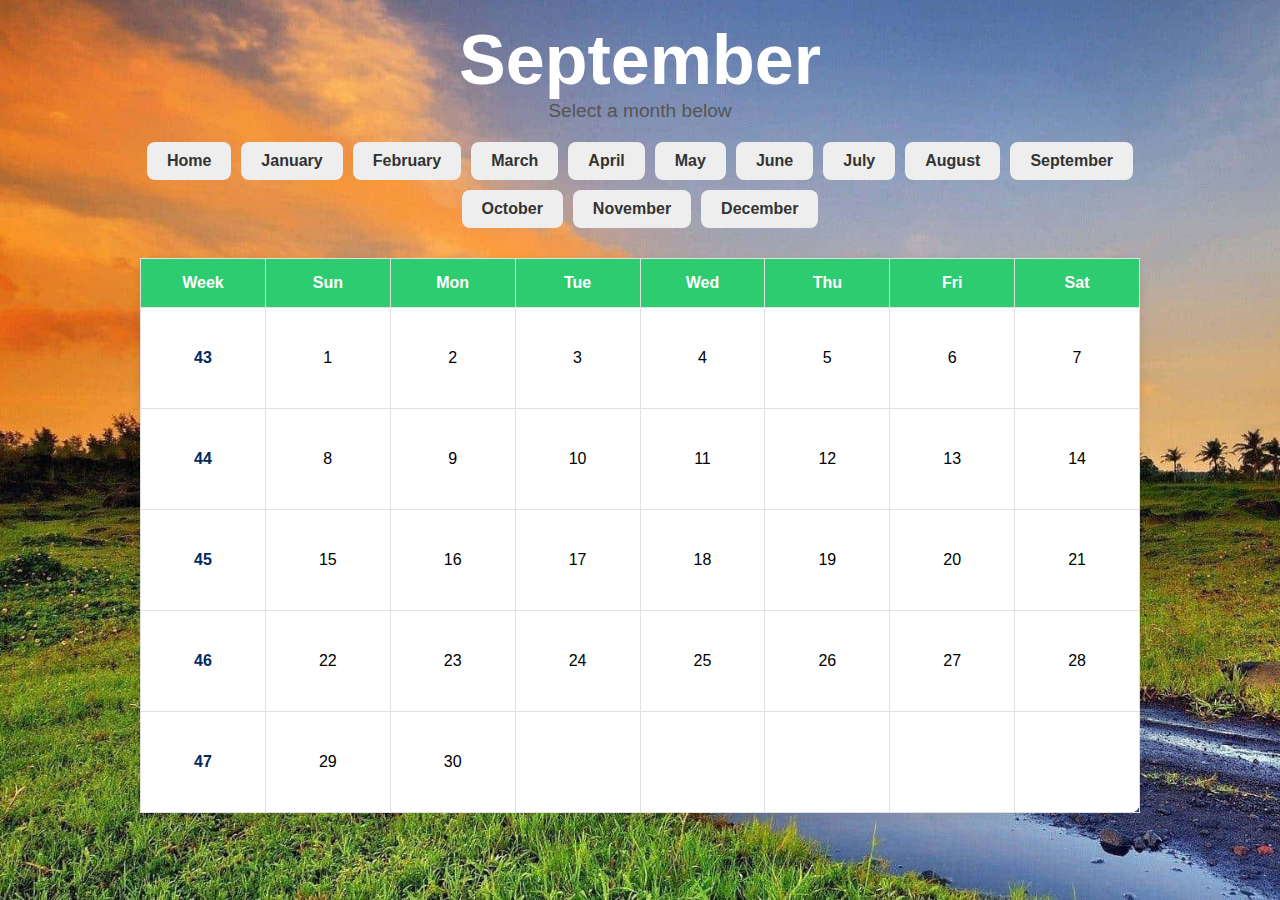
<file: september.html>
<!DOCTYPE html>
<html lang="en">
<head>
  <meta charset="utf-8" />
  <meta name="viewport" content="width=device-width, initial-scale=1" />
  <title>Philippines Calendar 2024</title>
  <link rel="stylesheet" href="style.css">
</head>
<body class="bg image" >
  <div class="wrap">
    <header>
      <div class="title">September</div>
      <div class="subtitle">Select a month below</div>
    </header>
    
    <section class="month-links">
      <a href="index.html">Home</a>
      <a href="January.html">January</a>
      <a href="February.html">February</a>
      <a href="march.html">March</a>
      <a href="april.html">April</a>
      <a href="may.html">May</a>
      <a href="june.html">June</a>
      <a href="july.html">July</a>
      <a href="august.html">August</a>
      <a href="september.html">September</a>
      <a href="october.html">October</a>
      <a href="november.html">November</a>
      <a href="december.html">December</a>
    </section>

    <section id="january" class="calendar">
      <table>
        <thead>
          <tr>
            <th>Week</th>
            <th>Sun</th>
            <th>Mon</th>
            <th>Tue</th>
            <th>Wed</th>
            <th>Thu</th>
            <th>Fri</th>
            <th>Sat</th>
          </tr>
        </thead>
        <tbody>
          <tr>
            <td class="weekc">43</td><td>1</td><td>2</td><td>3</td><td>4</td><td>5</td><td>6</td><td>7</td>
          </tr>
          <tr>
            <td class="weekc">44</td><td>8</td><td>9</td><td>10</td><td>11</td><td>12</td><td>13</td><td>14</td>
          </tr>
          <tr>
            <td class="weekc">45</td><td>15</td><td>16</td><td>17</td><td>18</td><td>19</td><td>20</td><td>21</td>
          </tr>
          <tr>
            <td class="weekc">46</td><td>22</td><td>23</td><td>24</td><td>25</td><td>26</td><td>27</td><td>28</td>
          </tr>
          <tr>
            <td class="weekc">47</td><td>29</td><td>30</td><td></td><td></td><td></td><td></td><td></td>
          </tr>
        </tbody>
      </table>
    </section>
  </div>
</body>
</html>
</file>
<file: style.css>
body {
  font-family: Arial, sans-serif;
  background: #f6f6fc;
  text-align: center;
  margin: 0;
  padding: 0;
  background-image: url(bgimage1.jpg);
  background-size: cover;
  background-repeat: no-repeat;
  background-attachment: fixed;
}
.wrap {
  max-width: 1000px;
  margin: auto;
  padding: 20px;
}

.title {
  width: 100%;
  height: 100%;
  font-size:70px;
  font-weight:bold;
  font-family: 'Lucida Sans', 'Lucida Sans Regular', 'Lucida Grande', 'Lucida Sans Unicode', Geneva, Verdana, sans-serif;
  color: white;
}

.subtitle {
  font-size: 1.2rem;
  margin-bottom: 20px;
  color: #555;
}

.month-links {
  display: flex;
  flex-wrap: wrap;
  justify-content: center;
  gap: 10px;
  margin-bottom: 30px;
}

.month-links a {
  padding: 10px 20px;
  background: #eee;
  border-radius: 8px;
  text-decoration: none;
  font-weight: bold;
  color: #333;
  transition: all 0.3s ease;
}

.month-links a:hover {
  background: #2ecc71;
  color: white;
}

.calendar {
  margin-top: 30px;
}

.calendar h2 {
  font-size: 1.8rem;
  margin-bottom: 15px;
  color: #2c3e50;
}

.calendar table {
  width: 100%;
  height: 100%;
  border-collapse: collapse;
  background: white;
  border-radius: 10px;
  box-shadow: 0 4px 12px rgba(0,0,0,0.1);
  table-layout: fixed;
  overflow: visible;
}
.calendar th, .calendar td {
  border: 1px solid #e0e0e0;
  padding: 15px;
  text-align: center;
  font-size: 1rem;
}

.calendar th {
  background: #2ecc71;
  color: white;
}

.calendar td {
  height: 70px;
}

.calendar td:hover {
  background: #e9e9e9;

}

.weekc {
    background-color: white;
    color: #00295e;
    font-weight: bold;
}
.holiday1 {
  position: relative;
  cursor: pointer;
  text-align: center;
  font-weight: bold;
  color: red;
}
.holiday1 .tooltip {
  pointer-events: none;
  visibility: hidden;
  opacity: 0;
  width: 400px;
  background: #fff;
  color: #000;
  text-align: center;
  border-radius: 10px;
  padding: 10px;
  position: absolute;
  z-index: 9999;
  top: 120%;
  left: 20%;
  transform: translateX(-40%);
  transform: translateY(-50%);
  box-shadow: 5px 4px 10px rgba(0,0,0,0.2);
  transition: opacity 0.3s ease, visibility 0.3s ease;
  pointer-events: auto;
  display: block;
  transition:ease-in-out;
  transition-duration: 0.5s;
}
.holiday1 .tooltip img {
  width: 300px;
  height: auto;
  margin-bottom: 5px;
}
.holiday1 .tooltip h4 {
  margin: 5px 0;
  color: red;
  font-size: 24px;
}
.holiday1 .tooltip p {
  font-size: 20px;
  margin: 0;
}
.holiday1:hover .tooltip {
  visibility: visible;
  opacity: 1;
  align-self:center
}
.tbody, table, tr, td {
  position: relative;
  overflow: visible;
}
td .fixed-tooltip {
  position: fixed;
  left: 50%;
  top: 50%;
  transform: translate(-50%, -50%);
  opacity: 0; 
  visibility: hidden; 
  pointer-events: none;
}
td:hover .fixed-tooltip {
  opacity:1; 
  visibility:visible; 
  pointer-events:auto;
  align-self: center; 
}

@media (max-width: 600px) {
  h1 {
    font-size: 1.4rem;
  }
  th, td {
    font-size: 0.75rem;
    padding: 4px;
  }
}
.home3 {
font-size: 150px;
font-weight: bold;
font-family: 'Lucida Sans', 'Lucida Sans Regular', 'Lucida Grande', 'Lucida Sans Unicode', Geneva, Verdana, sans-serif;
background-color: transparent;
color: white;
padding: 20px;
border: 10px solid white;
border-radius: 30px;
}
</file>
